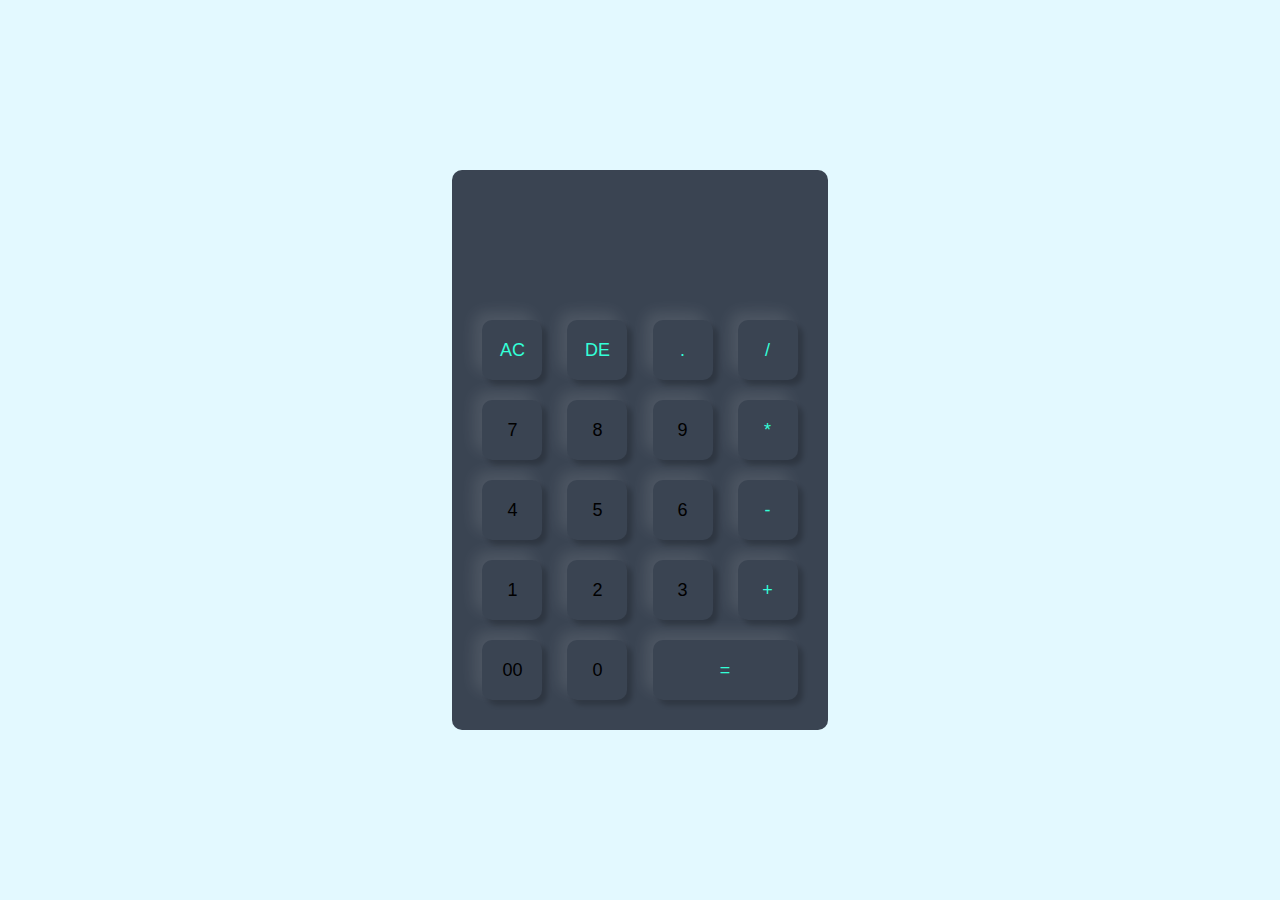
<file: index.html>
<!DOCTYPE html>
<html lang="en">
<head>
    <meta charset="UTF-8">
    <meta http-equiv="X-UA-Compatible" content="IE=edge">
    <meta name="viewport" content="width=device-width, initial-scale=1.0">
    <title>Caculator using javascript</title>
    <link rel="stylesheet" href="index.css">
</head>
<body>
    <div class="container">
        <div class="calculator">
            <form>
                <div class="display">
                    <input type="text" name="display">
                </div>
                <div>
                    <input type="button" value="AC"  onclick="display.value = '' " class="operator">
                    <input type="button" value="DE"  onclick="display.value = display.value.toString().slice(0,-1)" class="operator">
                    <input type="button" value="."  onclick="display.value += '.' " class="operator">
                    <input type="button" value="/"  onclick="display.value += '/' " class="operator">
                </div>
                <div>
                    <input type="button" value="7" onclick="display.value += '7' ">
                    <input type="button" value="8" onclick="display.value += '8' ">
                    <input type="button" value="9" onclick="display.value += '9' ">
                    <input type="button" value="*" onclick="display.value += '*' " class="operator">
                </div>
                <div>
                    <input type="button" value="4"  onclick="display.value += '4' ">
                    <input type="button" value="5"  onclick="display.value += '5' ">
                    <input type="button" value="6"  onclick="display.value += '6' ">
                    <input type="button" value="-"  onclick="display.value += '-' " class="operator">
                </div>
                <div>
                    <input type="button" value="1"  onclick="display.value += '1' ">
                    <input type="button" value="2"  onclick="display.value += '2' ">
                    <input type="button" value="3"  onclick="display.value += '3' ">
                    <input type="button" value="+"  onclick="display.value += '+' " class="operator">
                </div>
                <div>
                    <input type="button" value="00"  onclick="display.value += '00' ">
                    <input type="button" value="0"   onclick="display.value += '0' ">
                    <input type="button" value="="   onclick="display.value= eval(display.value)" class="equal operator" >
                </div>
            </form>
        </div>
    </div>


</body>
</html>
</file>
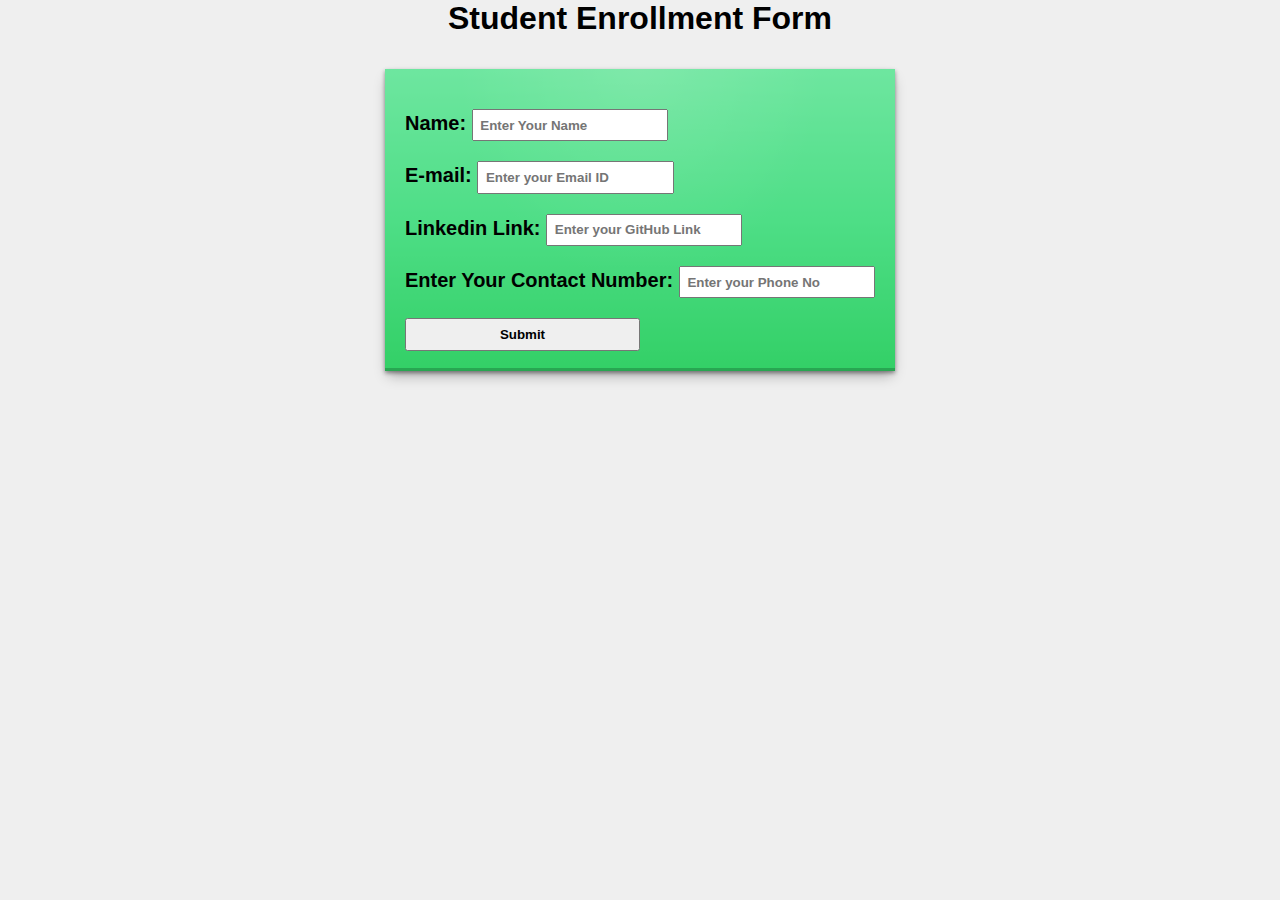
<file: Task3/index.html>
<!-- https://www.linkedin.com/in/prathmesh-papal-395659235-->
<!DOCTYPE html>
<html lang="en">
<head>
    <meta charset="UTF-8">
    <meta http-equiv="X-UA-Compatible" content="IE=edge">
    <meta name="viewport" content="width=device-width, initial-scale=1.0">
    <title>Registration Form</title>
    <link rel="stylesheet" href="style.css">
    <link rel="preconnect" href="https://fonts.googleapis.com">
    <link rel="preconnect" href="https://fonts.gstatic.com" crossorigin>
<link rel="stylesheet" href="style.css">
</head>
<body>
   <h1>Student Enrollment Form</h1>
    <div class="container">
        
       <!--Registration Form container-->
       <div class="registrationcontainer">
        <!--input fields for registration form-->
        </p>
        <div class="name">
        <label>Name:</label>
        <input type="text" id="name" name="Name" placeholder="Enter Your Name"/>
        </div>
       
        <div class="email">
        <label>E-mail:</label>
        <input type="email" id="email" name="email" placeholder="Enter your Email ID"/>
        </div>
        <div class="GitHubLink">
        <label>Linkedin Link:</label>
        <input type="url" id="GitHubLink" name="GitHubLink" placeholder="Enter your GitHub Link"/>
        </div>
        <div class="Phonenumber">
        <label>Enter Your Contact Number:</label>
        <input type="number" id="Phonenumber" name="Phonenumber" placeholder="Enter your Phone No"/>
        </div>
        <button class="submit">Submit</button>
       </div>
       <!--Data displayed in the same screen-->
       <div class="output">
           <!--Data stored dynamically inside the container-->
           
       </div>
    </div>


    <script src="script.js"></script>
</body>
</html>
</file>
<file: index.css>
*{
    margin : 0;
    padding : 0;
    font-family: 'poppins', sans-serif;
    font-size: large;
}

.container{
    width: 100%;
    height: 100vh;
    background: #e3f9ff;
    display: flex;
    align-items: center;
    justify-content: center;
}
.calculator{
    background: #3a4452;
    padding: 20px;
    border-radius: 10px;
}
.calculator form input{
    border: 0;
    outline: 0;
    width: 60px;
    height: 60px;
    border-radius: 10px;
    box-shadow: -8px -8px 15px rgba(255, 255, 255, 0.1), 5px 5px 5px rgba(0, 0, 0, 0.2);
    background: transparent;
    font-size: #fff;
    cursor: pointer;
    margin: 10px;
}

form .display{
    display: flex;
    justify-content: flex-end;
    margin: 20px 0;
}

form .display input{
    text-align: right;
    flex: 1;
    font-size: 45px;
    box-shadow: none;
}

form input.equal{
    width: 145px;
}

form input.operator{
    color:#33ffd8;
}
</file>
<file: Task3/style.css>
/* https://www.linkedin.com/in/prathmesh-papal-395659235 */
*{
    margin:0;
    padding: 0;
    box-sizing: border-box;
    font-family: 'Montserrat', sans-serif;
}
body{
    background-color: #efefef;
}
h1{
    text-align: center;
    margin-bottom: 1em;
}
.container{
    /* max-width: 100%; */
    display:grid;
    grid-template-columns: 1fr;
    gap:2em;
}

.registrationcontainer{
    font-weight: 700;
    justify-self: center;
    width:auto;
    height:auto;
    padding:1em;
    display:grid;
    grid-template-columns: 1fr;
    gap:1em;
   
    font-size: 20px;
    background-color: #4ede86;
    background-image: linear-gradient(to bottom, rgba(255,255,255,0.50) 0%, rgba(0,0,0,0.50) 100%), radial-gradient(at 50% 0%, rgba(255,255,255,0.10) 0%, rgba(0,0,0,0.50) 50%);
    background-blend-mode: soft-light,screen;
    box-shadow: rgba(0, 0, 0, 0.4) 0px 2px 4px, rgba(0, 0, 0, 0.3) 0px 7px 13px -3px, rgba(0, 0, 0, 0.2) 0px -3px 0px inset;
}
.registrationcontainer input{
    padding:0.5em;
    outline:none;
    font-weight: 700;
}
.submit{
    width:50%;
    padding:0.5em;
    color: black;
    font-weight: 800;
}
.output{
    display:grid;
    grid-template-columns: 1fr 1fr 1fr;
    gap:0.5em;
    justify-items: center;
}
.addData{
    text-align: center;
    width:70%;
    height:auto;
    padding:1em;
    background-color: #DCD9D4;
    background-image: linear-gradient(to bottom, rgba(255,255,255,0.50) 0%, rgba(0,0,0,0.50) 100%), radial-gradient(at 50% 0%, rgba(255,255,255,0.10) 0%, rgba(0,0,0,0.50) 50%);
    background-blend-mode: soft-light,screen;
    box-shadow: rgba(0, 0, 0, 0.4) 0px 2px 4px, rgba(0, 0, 0, 0.3) 0px 7px 13px -3px, rgba(0, 0, 0, 0.2) 0px -3px 0px inset;
}
.output .addData img{
    width:150px;
    height:150px;
    
}
/*Responsiveness*/
@media all and (max-width:900px){
    .output{
        display:grid;
        grid-template-columns: 1fr 1fr;
        gap:0.5em;
        justify-items: center;
        
    }

}
@media all and (max-width:400px){
    .container{
        padding:0.4em;
    }
    .registrationcontainer{
        padding:0.5em;
    }
    .output{
        display:grid;
        grid-template-columns: 1fr;
        gap:0.5em;
        justify-items: center;
    }
}
</file>
